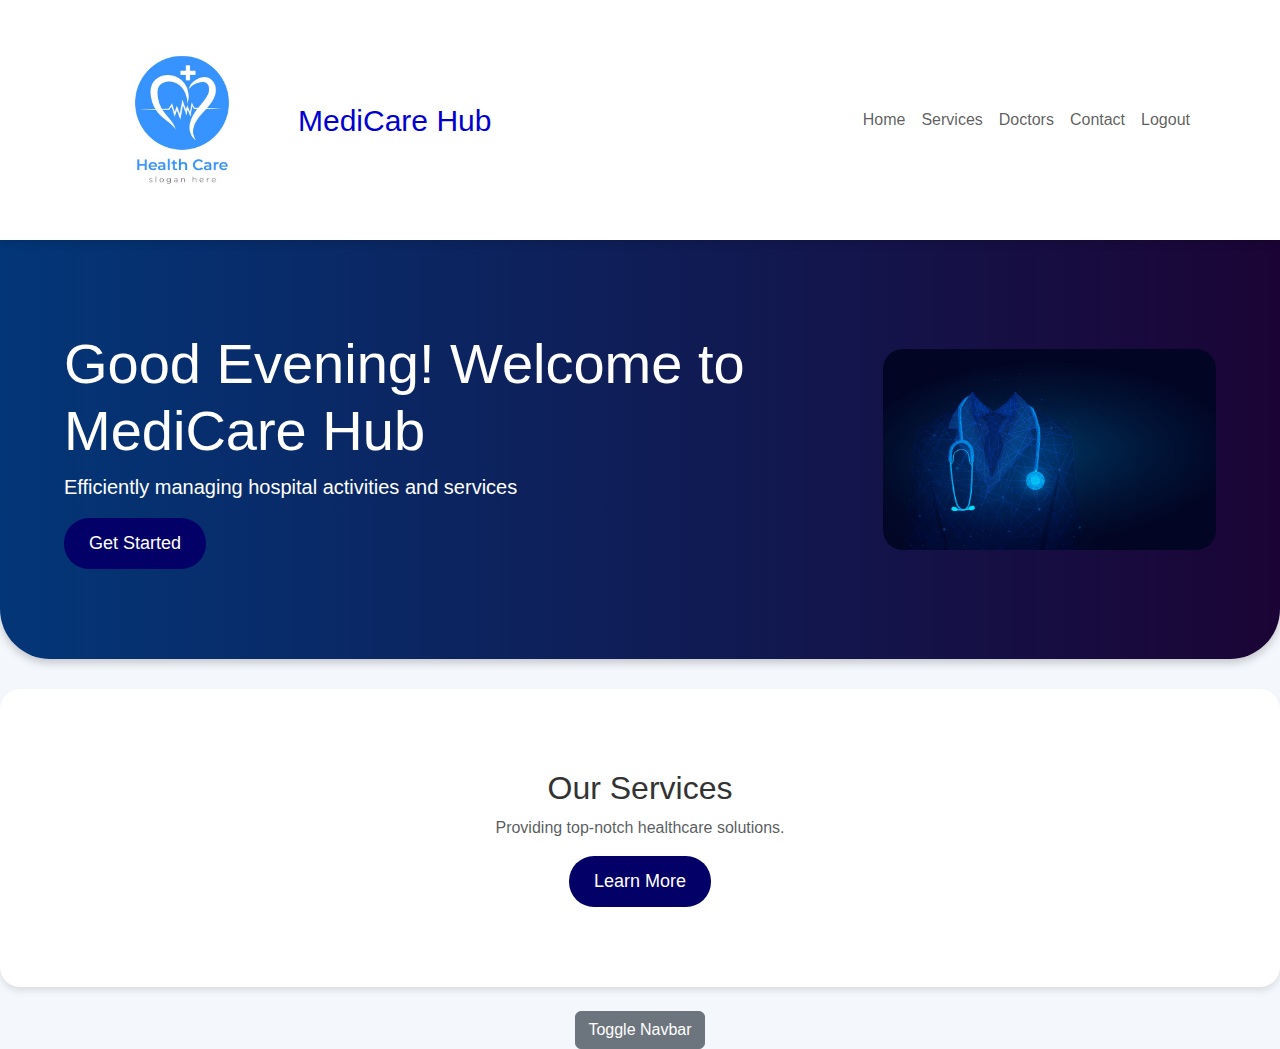
<file: index.html>
<!DOCTYPE html>
<html lang="en">
<head>
    <meta charset="UTF-8">
    <meta name="viewport" content="width=device-width, initial-scale=1.0">
    <title>Hospital Management System</title>
    <link href="https://cdn.jsdelivr.net/npm/bootstrap@5.3.0/dist/css/bootstrap.min.css" rel="stylesheet">
    <style>
        body {
            font-family: 'Poppins', sans-serif;
            background-color: #f4f7fc;
            color: #333;
        }
        .hero {
            background: linear-gradient(to right, #033678, #1b0435);
            color: white;
            padding: 90px 0;
            text-align: left;
            border-radius: 0 0 50px 50px;
            box-shadow: 0px 4px 8px rgba(0, 0, 0, 0.2);
            display: flex;
            align-items: center;
            justify-content: space-between;
            flex-wrap: wrap;
            animation: fadeIn 1.5s ease-in-out;
        }
        .hero-text {
            flex: 1;
            padding-left: 5%;
        }
        .hero img {
            max-width: 26%;
            border-radius: 20px;
            margin-right: 5%;
        }
        .navbar {
            background-color: #ffffff;
            box-shadow: 0px 4px 6px rgba(0, 0, 0, 0.1);
            padding: 15px;
        }
        .section {
            padding: 80px 20px;
            text-align: center;
            background-color: white;
            border-radius: 20px;
            margin-top: 30px;
            box-shadow: 0px 4px 6px rgba(0, 0, 0, 0.1);
        }
        .btn-primary {
            background-color: #030068;
            border: none;
            padding: 12px 25px;
            border-radius: 25px;
            transition: all 0.3s;
            font-size: 18px;
        }
        .btn-primary:hover {
            background-color: #110362;
        }
        .brand-title {
            font-family: 'Montserrat', sans-serif;
            font-size: 30px;
            color: rgb(1, 1, 207);
        }
        .logo {
    width: 200px;
    height: 200px;
}


        
    </style>
</head>
<body>
    <!-- Navigation Bar -->
    <nav class="navbar navbar-expand-lg navbar-light" id="navbar">
        <div class="container">
            <a class="navbar-brand" href="#">
                <img src="health-care-logo-design-with-blue-color-white-background_809852-491.avif" 
     alt="Hospital Logo" class="logo">
            </a>
            <span class="brand-title">MediCare Hub</span>
            <button class="navbar-toggler" type="button" data-bs-toggle="collapse" data-bs-target="#navbarNav">
                <span class="navbar-toggler-icon"></span>
            </button>
            <div class="collapse navbar-collapse" id="navbarNav">
                <ul class="navbar-nav ms-auto">
                    <li class="nav-item"><a class="nav-link" href="#">Home</a></li>
                    <li class="nav-item"><a class="nav-link" href="#">Services</a></li>
                    <li class="nav-item"><a class="nav-link" href="#">Doctors</a></li>
                    <li class="nav-item"><a class="nav-link" href="#">Contact</a></li>
                    <li class="nav-item"><a class="nav-link" href="login.html">Logout</a></li>
                </ul>
            </div>
        </div>
    </nav>

    <!-- Hero Section -->
    <header class="hero">
        <div class="hero-text">
            <h1 class="display-4" id="greeting">Hospital Management System</h1>
            <p class="lead">Efficiently managing hospital activities and services</p>
            <a href="get.html" class="btn btn-primary" id="getStartedBtn">Get Started</a>
        </div>
        <img src="sec.webp" alt="Hospital System">
    </header>

    <!-- Services Section -->
    <section class="section text-center" id="servicesSection">
        <div class="container">
            <h2>Our Services</h2>
            <p class="text-muted">Providing top-notch healthcare solutions.</p>
            <a href="about.html" class="btn btn-primary">Learn More</a>
        </div>
    </section>

    <!-- Toggle Navbar Button -->
    <div class="text-center mt-4">
        <button class="btn btn-secondary" id="toggleNavbar">Toggle Navbar</button>
    </div>

    <!-- JavaScript Code -->
    <script>
        // Show a greeting based on time of day
        function updateGreeting() {
            let greetingElement = document.getElementById("greeting");
            let hours = new Date().getHours();
            if (hours < 12) {
                greetingElement.textContent = "Good Morning! Welcome to MediCare Hub";
            } else if (hours < 18) {
                greetingElement.textContent = "Good Afternoon! Welcome to MediCare Hub";
            } else {
                greetingElement.textContent = "Good Evening! Welcome to MediCare Hub";
            }
        }
        updateGreeting();

        // Display an alert when "Get Started" button is clicked
        document.getElementById("getStartedBtn").addEventListener("click", function(event) {
            event.preventDefault(); 
            alert("Welcome to MediCare Hub! Redirecting you to the next page...");
            window.location.href = "get.html"; 
        });

        // Change navbar background color on scroll
        window.addEventListener("scroll", function() {
            let navbar = document.querySelector(".navbar");
            if (window.scrollY > 50) {
                navbar.style.backgroundColor = "#004aad";
                navbar.style.transition = "background-color 0.1s";
            } else {
                navbar.style.backgroundColor = "#ffffff";
            }
        });

        // Change text color when hovering over services section
        let servicesSection = document.getElementById("servicesSection");
        servicesSection.addEventListener("mouseover", function() {
            servicesSection.style.color = "#004aad";
        });
        servicesSection.addEventListener("mouseout", function() {
            servicesSection.style.color = "#333";
        });

        // Toggle navbar visibility on button click
        document.getElementById("toggleNavbar").addEventListener("click", function() {
            let navbar = document.getElementById("navbar");
            if (navbar.style.display === "none") {
                navbar.style.display = "block";
            } else {
                navbar.style.display = "none";
            }
        });

        // Console message when page loads
        console.log("Welcome to the Hospital Management System!");
    </script>

    <!-- Bootstrap JS -->
    <script src="https://cdn.jsdelivr.net/npm/bootstrap@5.3.0/dist/js/bootstrap.bundle.min.js"></script>
</body>
</html>
</file>
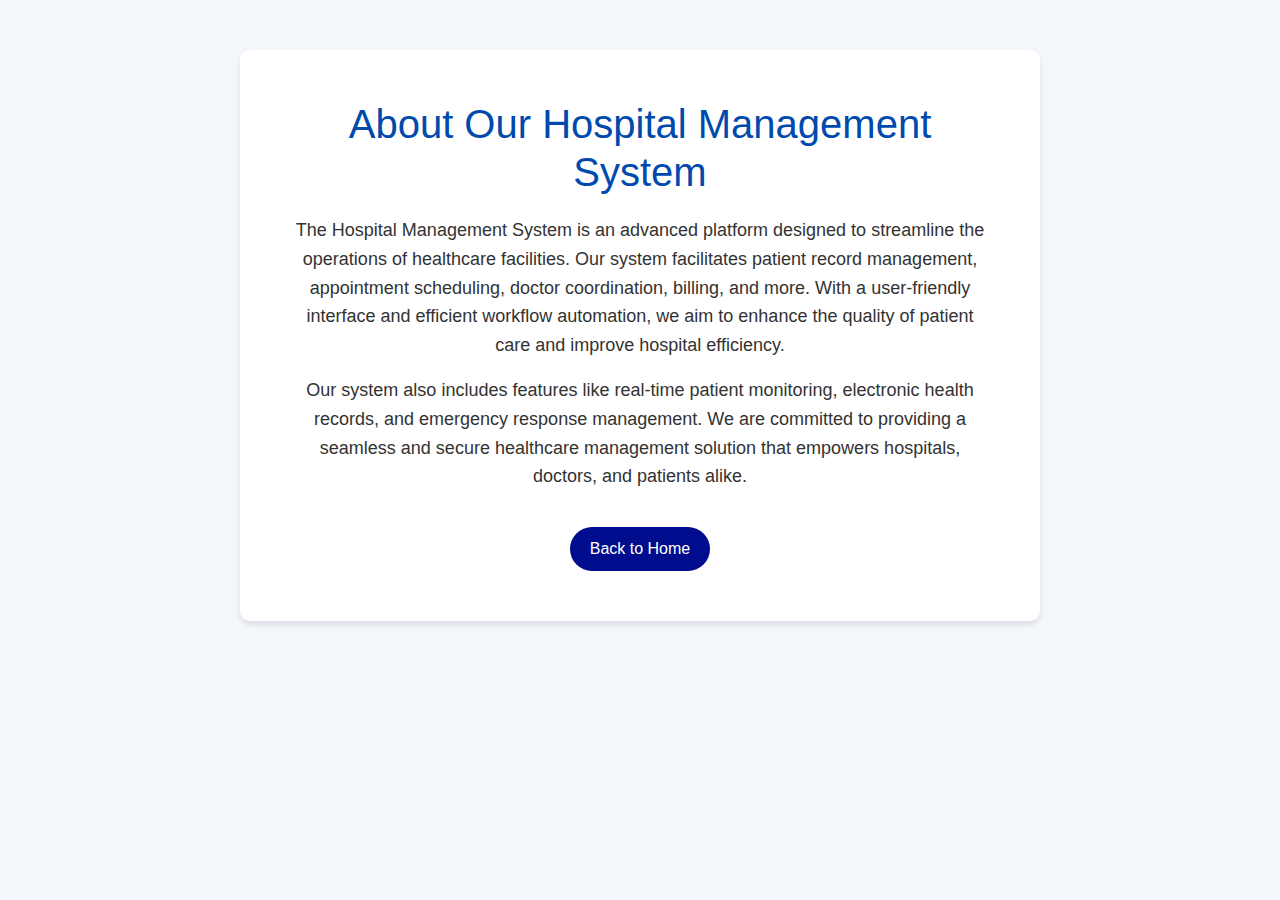
<file: about.html>
<!DOCTYPE html>
<html lang="en">
<head>
    <meta charset="UTF-8">
    <meta name="viewport" content="width=device-width, initial-scale=1.0">
    <title>About Us - Hospital Management System</title>
    <link href="https://cdn.jsdelivr.net/npm/bootstrap@5.3.0/dist/css/bootstrap.min.css" rel="stylesheet">
    <style>
        body {
            font-family: 'Poppins', sans-serif;
            background-color: #f4f7fc;
            color: #333;
        }
        .container {
            max-width: 800px;
            margin: 50px auto;
            background: white;
            padding: 50px;
            border-radius: 10px;
            box-shadow: 0px 4px 6px rgba(0, 0, 0, 0.1);
            text-align: center;
        }
        h1 {
            color: #004aad;
            margin-bottom: 20px;
        }
        p {
            font-size: 18px;
            line-height: 1.6;
        }
        .btn-primary {
            background-color: #000c8e;
            border: none;
            padding: 10px 20px;
            border-radius: 25px;
            transition: all 0.3s;
            font-size: 16px;
            margin-top: 20px;
        }
        .btn-primary:hover {
            background-color: #004aad;
        }
    </style>
</head>
<body>
    <div class="container">
        <h1>About Our Hospital Management System</h1>
        <p>
            The Hospital Management System is an advanced platform designed to streamline the operations of healthcare facilities.
            Our system facilitates patient record management, appointment scheduling, doctor coordination, billing, and more.
            With a user-friendly interface and efficient workflow automation, we aim to enhance the quality of patient care and
            improve hospital efficiency.
        </p>
        <p>
            Our system also includes features like real-time patient monitoring, electronic health records, and emergency response management.
            We are committed to providing a seamless and secure healthcare management solution that empowers hospitals, doctors,
            and patients alike.
        </p>
        <a href="index.html" class="btn btn-primary">Back to Home</a>
    </div>
</body>
</html>
</file>
